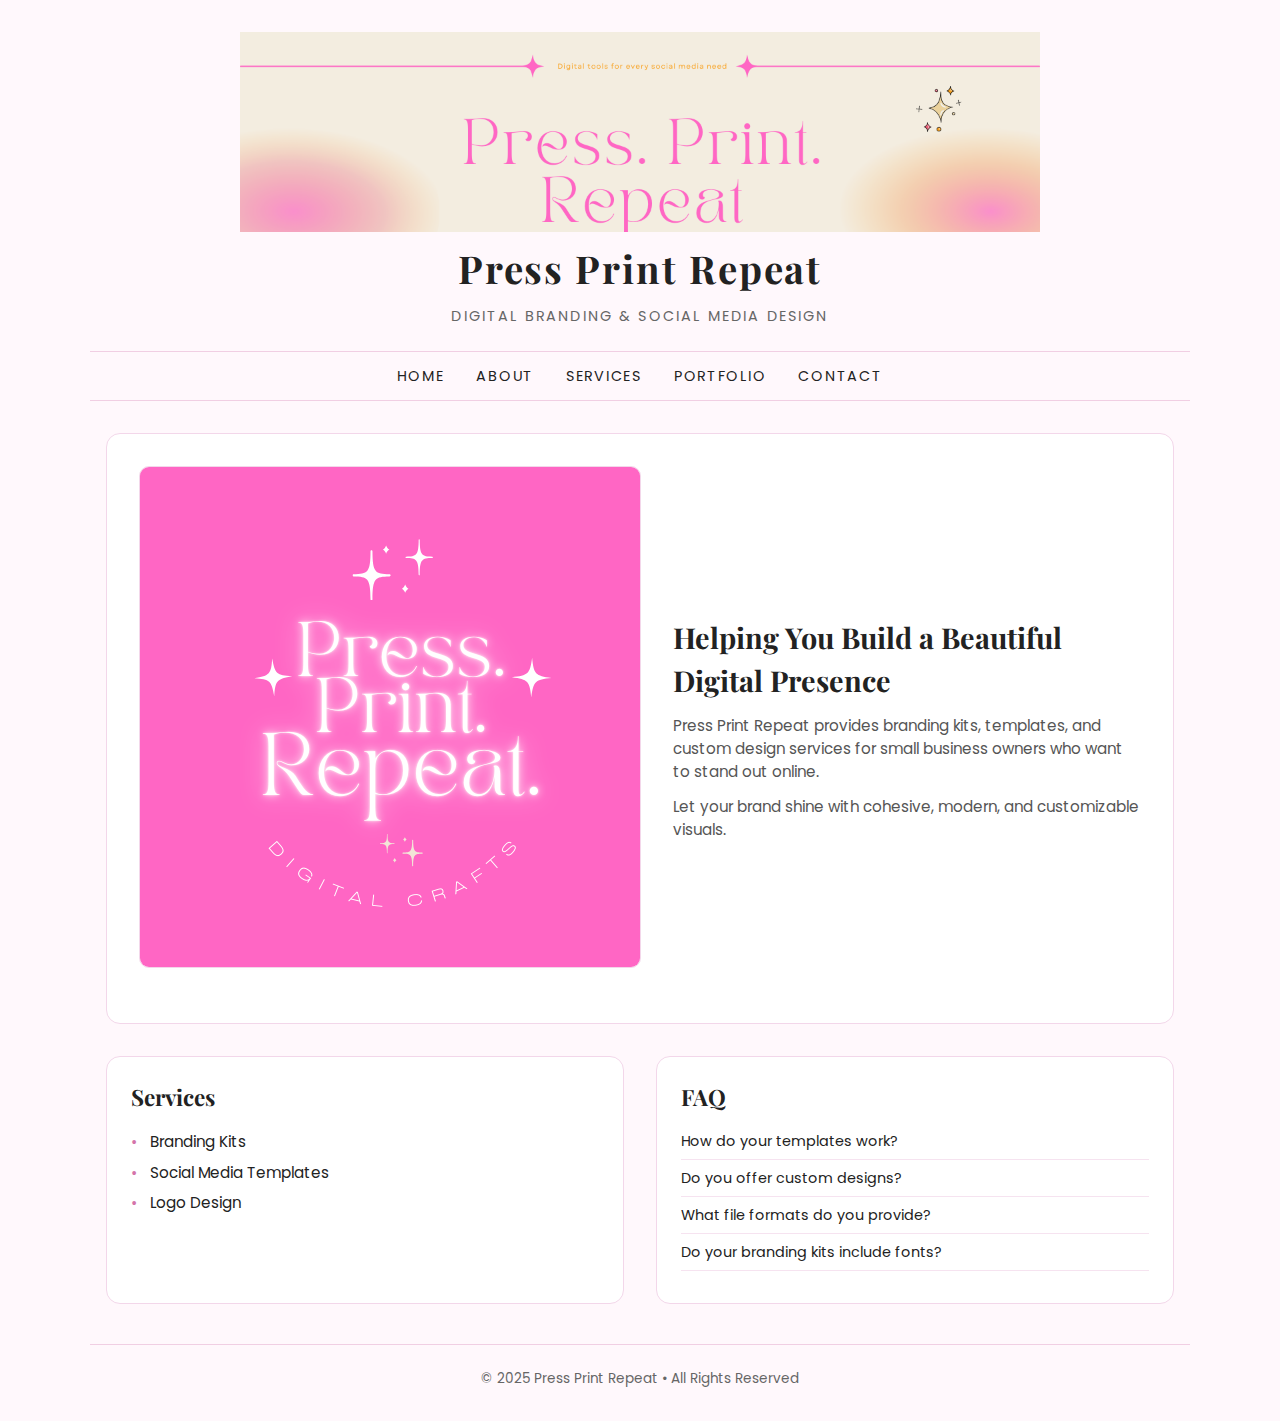
<file: PressPrintRepeat/index.html>
<!DOCTYPE html>
<html lang="en">
<head>
    <meta charset="UTF-8">
    <meta name="viewport" content="width=device-width, initial-scale=1.0">
    <title>Press Print Repeat</title>
    <link rel="stylesheet" href="css/style.css">

    <!-- Google Fonts -->
    <link href="https://fonts.googleapis.com/css2?family=Poppins:wght@300;400;600&family=Playfair+Display:wght@400;600&display=swap" rel="stylesheet">
</head>
<body>

    <!-- HEADER -->
    <header class="site-header">
        <img src="assets/images/hero1.png" alt="Press Print Repeat Logo" class="logo">
        <h1>Press Print Repeat</h1>
        <p class="tagline">Digital Branding & Social Media Design</p>
    </header>

    <!-- NAVIGATION -->
    <nav class="main-nav">
        <ul>
            <li><a href="index.html">Home</a></li>
            <li><a href="about.html">About</a></li>
            <li><a href="services.html">Services</a></li>
            <li><a href="portfolio.html">Portfolio</a></li>
            <li><a href="contact.html">Contact</a></li>
        </ul>
    </nav>

    <!-- MAIN CONTENT -->
    <main>

        <!-- HERO / TOP SECTION -->
        <section class="hero-section">
            <div class="hero-images">
               <div class="hero-images">
    <img src="assets/images/ppr-logo2.png" class="hero-img" alt="">
   
</div>

            </div>

            <div class="hero-text">
                <h2>Helping You Build a Beautiful Digital Presence</h2>
                <p>Press Print Repeat provides branding kits, templates, and custom design services for small business owners who want to stand out online.</p>
                <p>Let your brand shine with cohesive, modern, and customizable visuals.</p>
            </div>
        </section>

        <!-- SERVICES + FAQ ROW -->
        <div class="info-row">
            <!-- SERVICES SECTION -->
            <section class="services-section">
                <h2>Services</h2>
                <ul>
                    <li>Branding Kits</li>
                    <li>Social Media Templates</li>
                    <li>Logo Design</li>
                </ul>
            </section>

            <!-- FAQ SECTION -->
            <section class="faq-section">
                <h2>FAQ</h2>
                <p>How do your templates work?</p>
                <p>Do you offer custom designs?</p>
                <p>What file formats do you provide?</p>
                <p>Do your branding kits include fonts?</p>
            </section>
        </div>

    </main>

    <!-- FOOTER -->
    <footer class="site-footer">
        <p>© 2025 Press Print Repeat • All Rights Reserved</p>
    </footer>

</body>
</html>
</file>
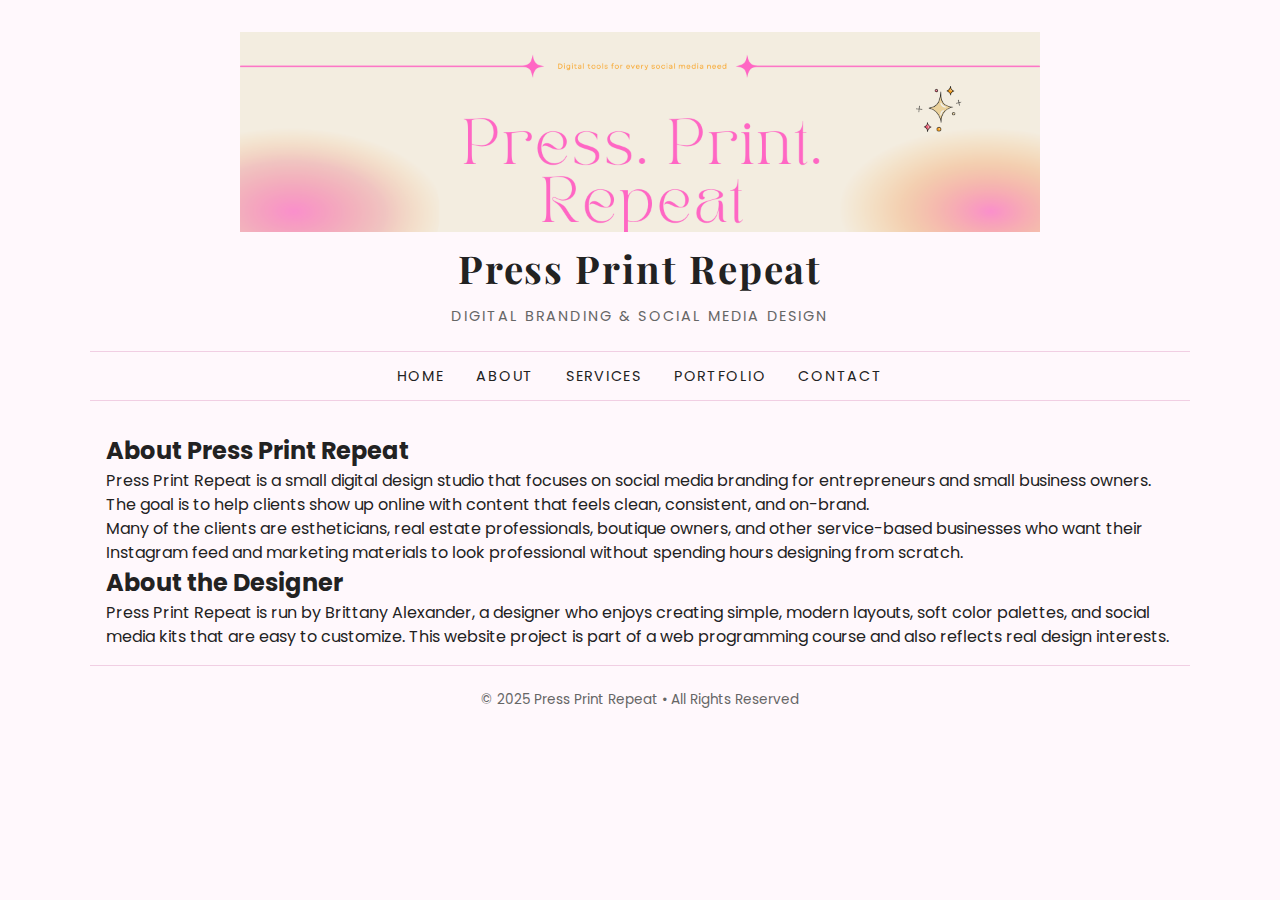
<file: PressPrintRepeat/about.html>
<!DOCTYPE html>
<html lang="en">
<head>
    <meta charset="UTF-8">
    <meta name="viewport" content="width=device-width, initial-scale=1.0">
   
 <!-- Brittany Alexander Student id  7915845-->
    <title>About – Press Print Repeat</title>
    <link rel="stylesheet" href="css/style.css">
    <link href="https://fonts.googleapis.com/css2?family=Poppins:wght@300;400;600&family=Playfair+Display:wght@400;600&display=swap" rel="stylesheet">
</head>
<body>

    <header class="site-header">
        <img src="assets/images/hero1.png" alt="Press Print Repeat Logo" class="logo">
            <h1>Press Print Repeat</h1>
        <p class="tagline">Digital Branding & Social Media Design</p>
    </header>

    <nav class="main-nav">
        <ul>
            <li><a href="index.html">Home</a></li>
            <li><a href="about.html">About</a></li>
            <li><a href="services.html">Services</a></li>
            <li><a href="portfolio.html">Portfolio</a></li>
            <li><a href="contact.html">Contact</a></li>
        </ul>
    </nav>

    <main>
        <section class="page-section">
            <h2>About Press Print Repeat</h2>
            <p>
                Press Print Repeat is a small digital design studio that focuses on social media branding
                for entrepreneurs and small business owners. The goal is to help clients show up online
                with content that feels clean, consistent, and on-brand.
            </p>
            <p>
                Many of the clients are estheticians, real estate professionals, boutique owners, and
                other service-based businesses who want their Instagram feed and marketing materials to
                look professional without spending hours designing from scratch.
            </p>
        </section>

        <section class="page-section">
            <h2>About the Designer</h2>
            <p>
                Press Print Repeat is run by Brittany Alexander, a designer who enjoys creating
                simple, modern layouts, soft color palettes, and social media kits that are easy to customize.
                This website project is part of a web programming course and also reflects real design interests.
            </p>
        </section>
    </main>

    <footer class="site-footer">
        <p>© 2025 Press Print Repeat • All Rights Reserved</p>
    </footer>

</body>
</html>
</file>
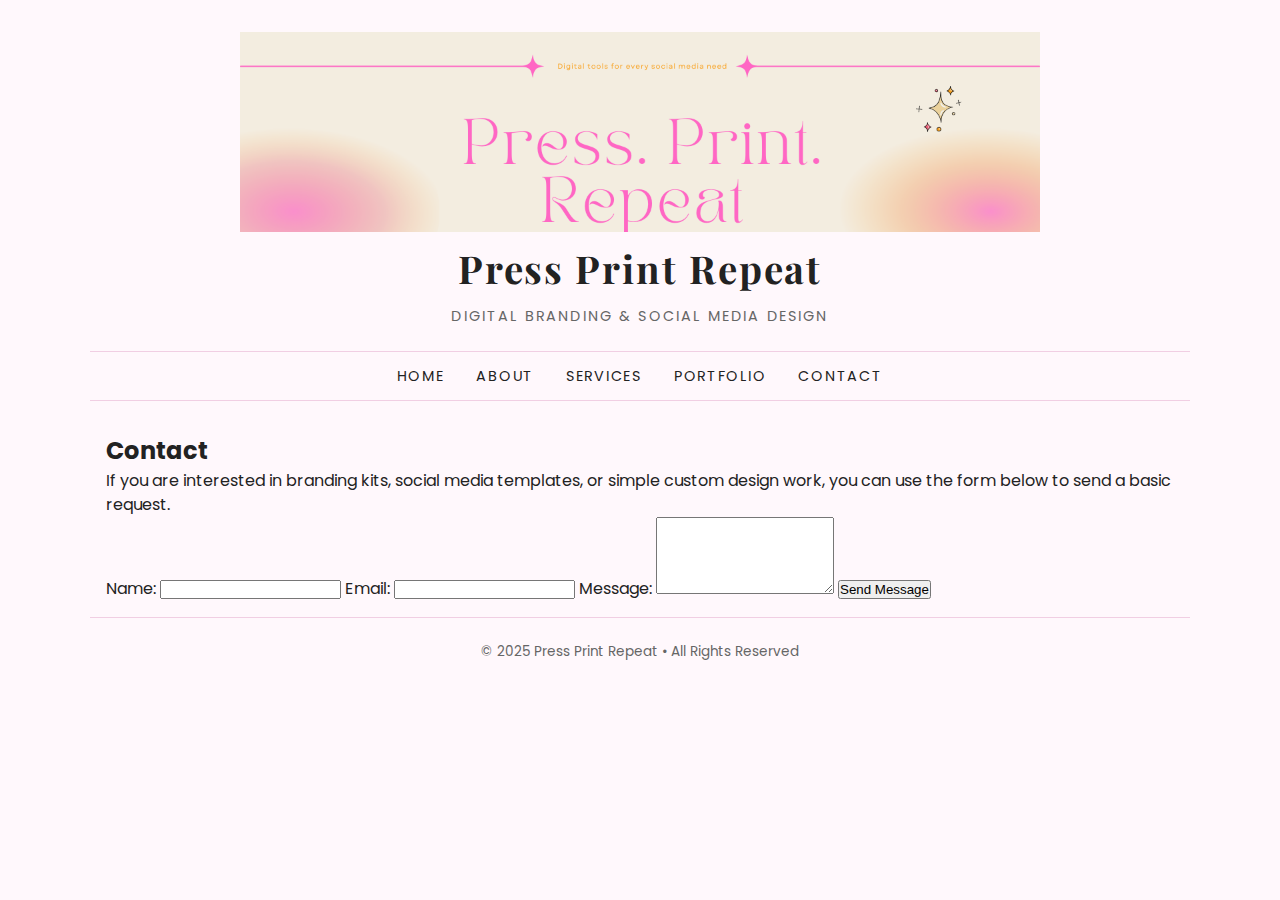
<file: PressPrintRepeat/contact.html>
<!DOCTYPE html>
<html lang="en">
<head>
    <meta charset="UTF-8">
    <meta name="viewport" content="width=device-width, initial-scale=1.0">
    <title>Contact – Press Print Repeat</title>
    <link rel="stylesheet" href="css/style.css">
    <link href="https://fonts.googleapis.com/css2?family=Poppins:wght@300;400;600&family=Playfair+Display:wght@400;600&display=swap" rel="stylesheet">
</head>
<body>

    <header class="site-header">
        <img src="assets/images/hero1.png" alt="Press Print Repeat Logo" class="logo">
    <h1>Press Print Repeat</h1>
        <p class="tagline">Digital Branding & Social Media Design</p>
    </header>

    <nav class="main-nav">
        <ul>
            <li><a href="index.html">Home</a></li>
            <li><a href="about.html">About</a></li>
            <li><a href="services.html">Services</a></li>
            <li><a href="portfolio.html">Portfolio</a></li>
            <li><a href="contact.html">Contact</a></li>
        </ul>
    </nav>

    <main>
        <section class="page-section">
            <h2>Contact</h2>
            <p>
                If you are interested in branding kits, social media templates, or simple custom
                design work, you can use the form below to send a basic request.
            </p>
        </section>

        <section class="page-section">
            <form class="contact-form">
                <label for="name">Name:</label>
                <input id="name" type="text">

                <label for="email">Email:</label>
                <input id="email" type="email">

                <label for="message">Message:</label>
                <textarea id="message" rows="5"></textarea>

                <button type="submit">Send Message</button>
            </form>
        </section>
    </main>

    <footer class="site-footer">
        <p>© 2025 Press Print Repeat • All Rights Reserved</p>
    </footer>

</body>
</html>
</file>
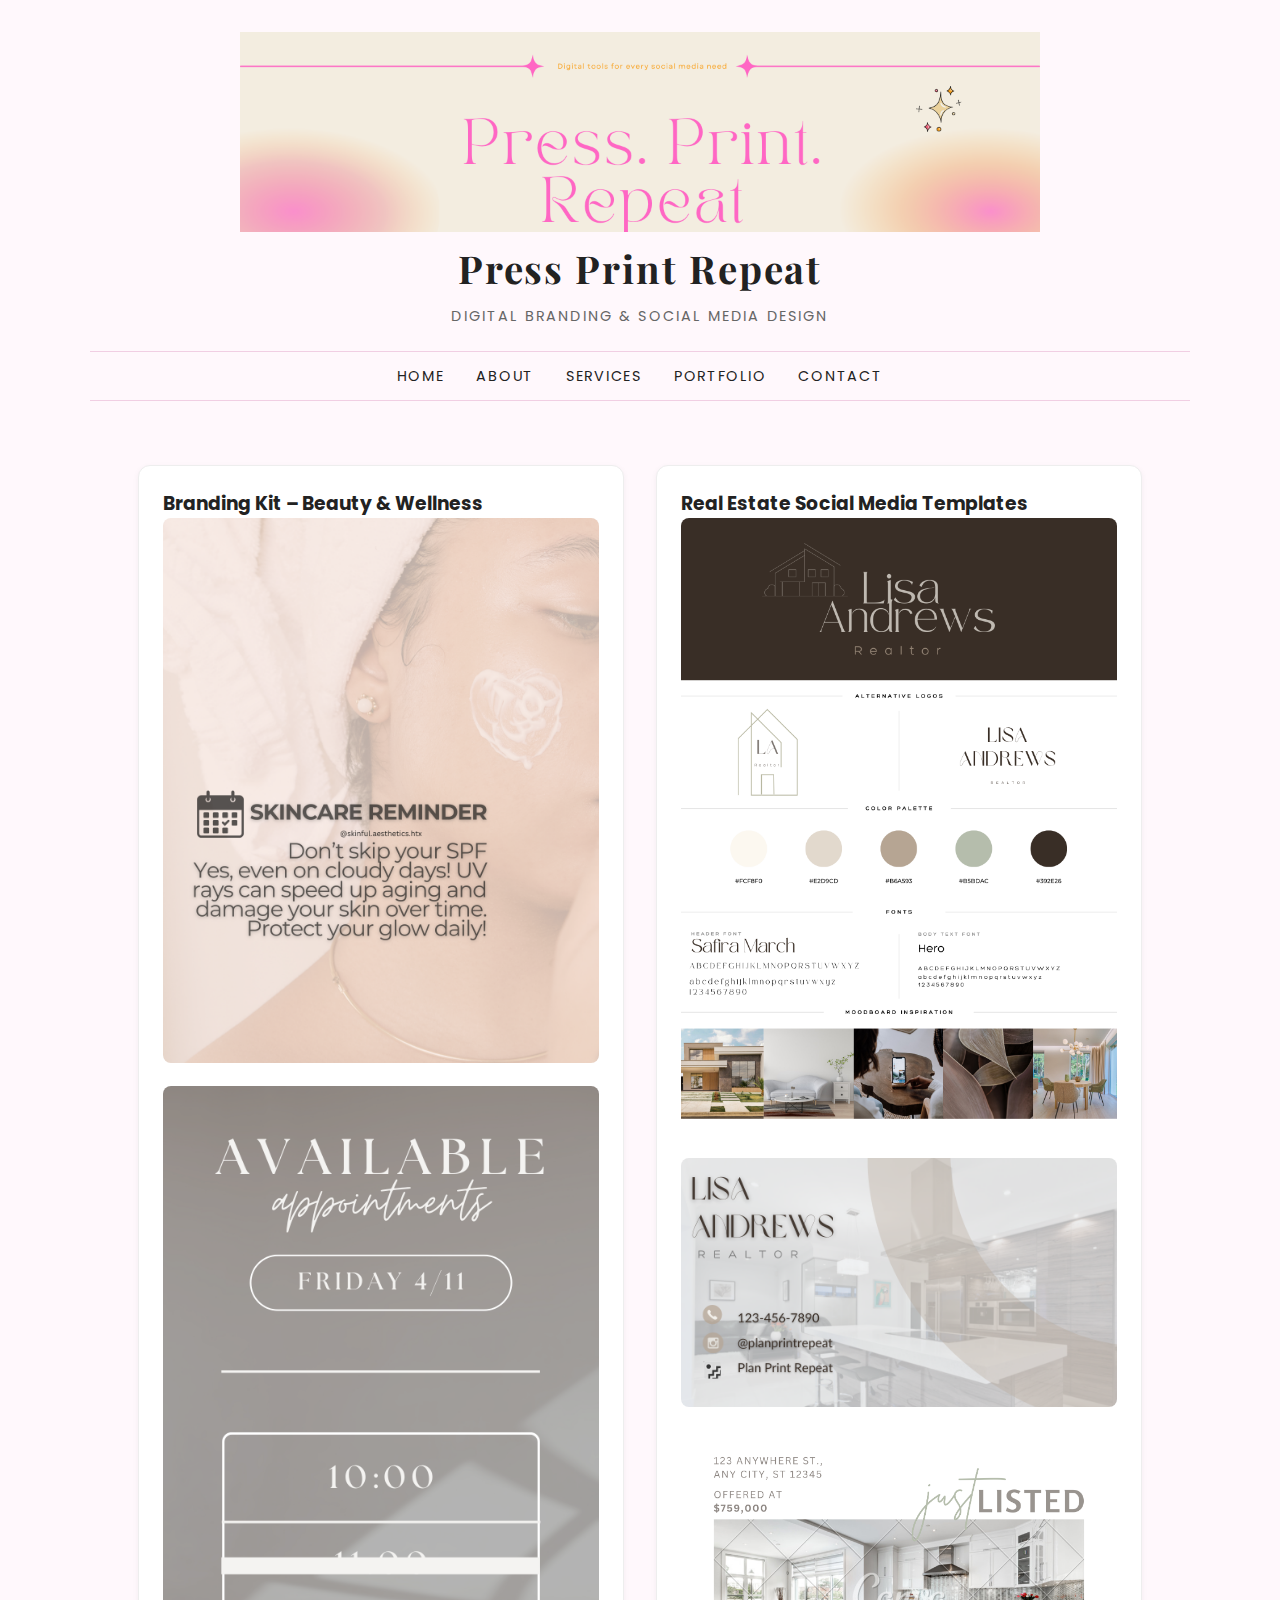
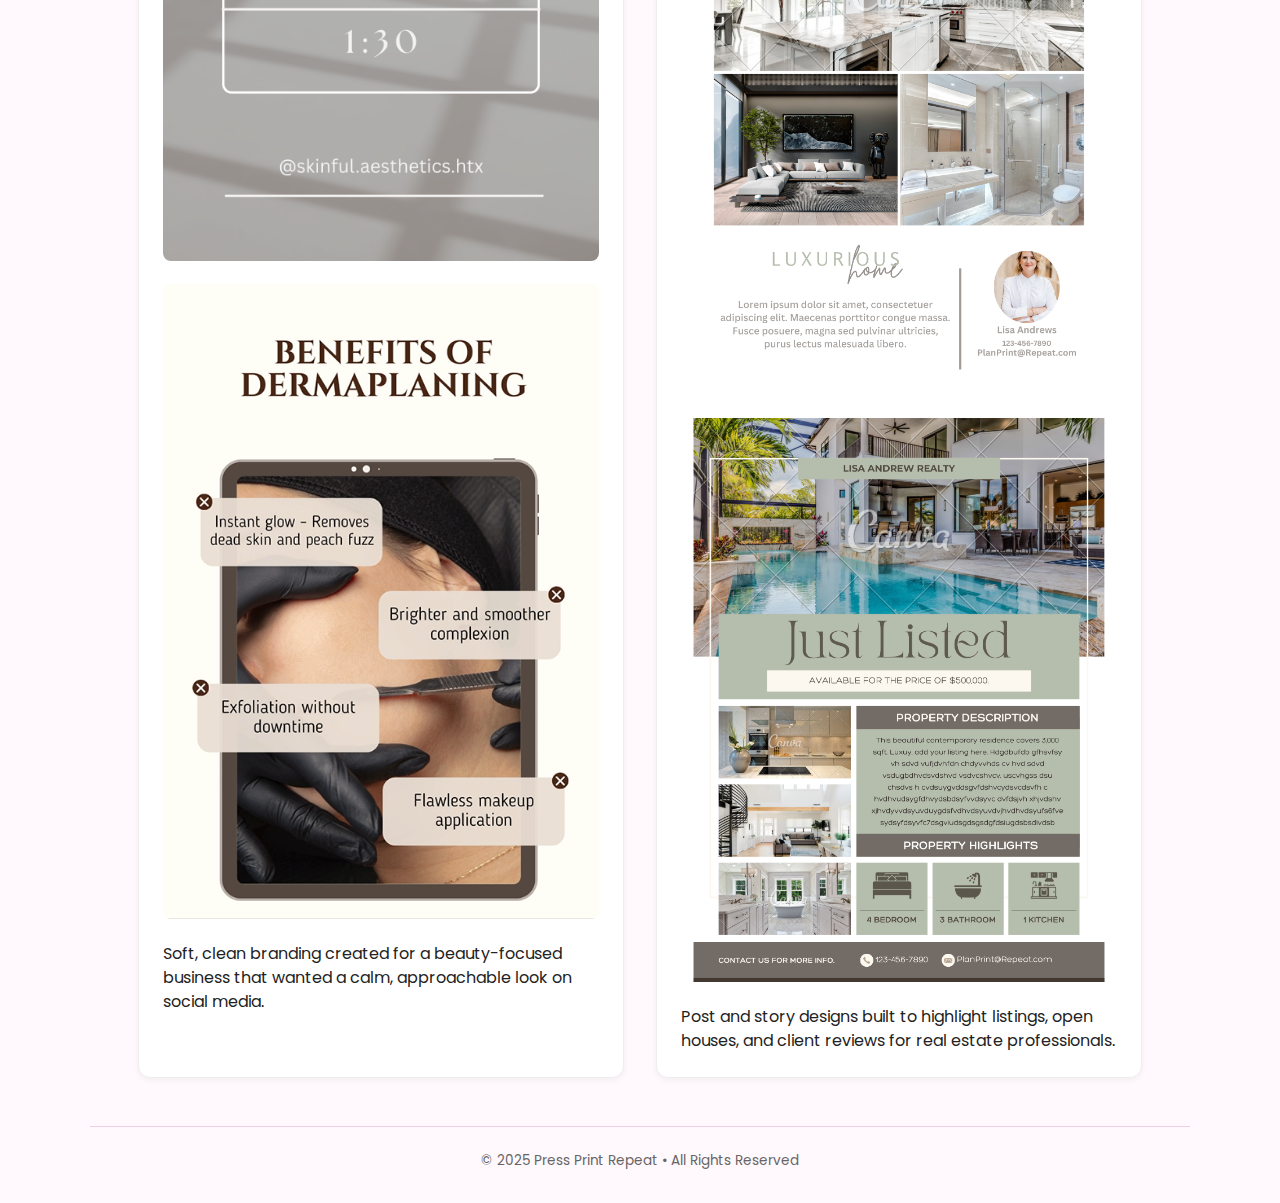
<file: PressPrintRepeat/portfolio.html>
<!DOCTYPE html>
<html lang="en">
<head>
    <meta charset="UTF-8">
    <meta name="viewport" content="width=device-width, initial-scale=1.0">
    <title>Portfolio – Press Print Repeat</title>
    <link rel="stylesheet" href="css/style.css">
    <link href="https://fonts.googleapis.com/css2?family=Poppins:wght@300;400;600&family=Playfair+Display:wght@400;600&display=swap" rel="stylesheet">
</head>
<body>

    <header class="site-header">
        <img src="assets/images/hero1.png" alt="Press Print Repeat Logo" class="logo">
            <h1>Press Print Repeat</h1>
        <p class="tagline">Digital Branding & Social Media Design</p>
    </header>

    <nav class="main-nav">
        <ul>
            <li><a href="index.html">Home</a></li>
            <li><a href="about.html">About</a></li>
            <li><a href="services.html">Services</a></li>
            <li><a href="portfolio.html">Portfolio</a></li>
            <li><a href="contact.html">Contact</a></li>
        </ul>
    </nav>

    <main>
        <section class="page-section portfolio-grid">

  <article class="card">
    <h3>Branding Kit – Beauty & Wellness</h3>
    <img src="assets/portfolio/wellness.png" alt="Soft branding visuals for wellness business">
    <img src="assets/portfolio/wellness4.png" alt="Additional branding visuals for wellness business">
    <img src="assets/portfolio/wellness3.png" alt="Branded social media post for wellness business">
    <p>Soft, clean branding created for a beauty-focused business that wanted a calm, approachable look on social media.</p>
  </article>

  <article class="card">
    <h3>Real Estate Social Media Templates</h3>
    <img src="assets/portfolio/client.png" alt="Real estate social media template design">
    <img src="assets/portfolio/client1.png" alt="Real estate post design">
    <img src="assets/portfolio/client3.png" alt="Real estate testimonial template">
    <img src="assets/portfolio/client4.png" alt="Real estate open house announcement design">
    <p>Post and story designs built to highlight listings, open houses, and client reviews for real estate professionals.</p>
  </article>

</section>
    </main>

    <footer class="site-footer">
        <p>© 2025 Press Print Repeat • All Rights Reserved</p>
    </footer>

</body>
</html>
</file>
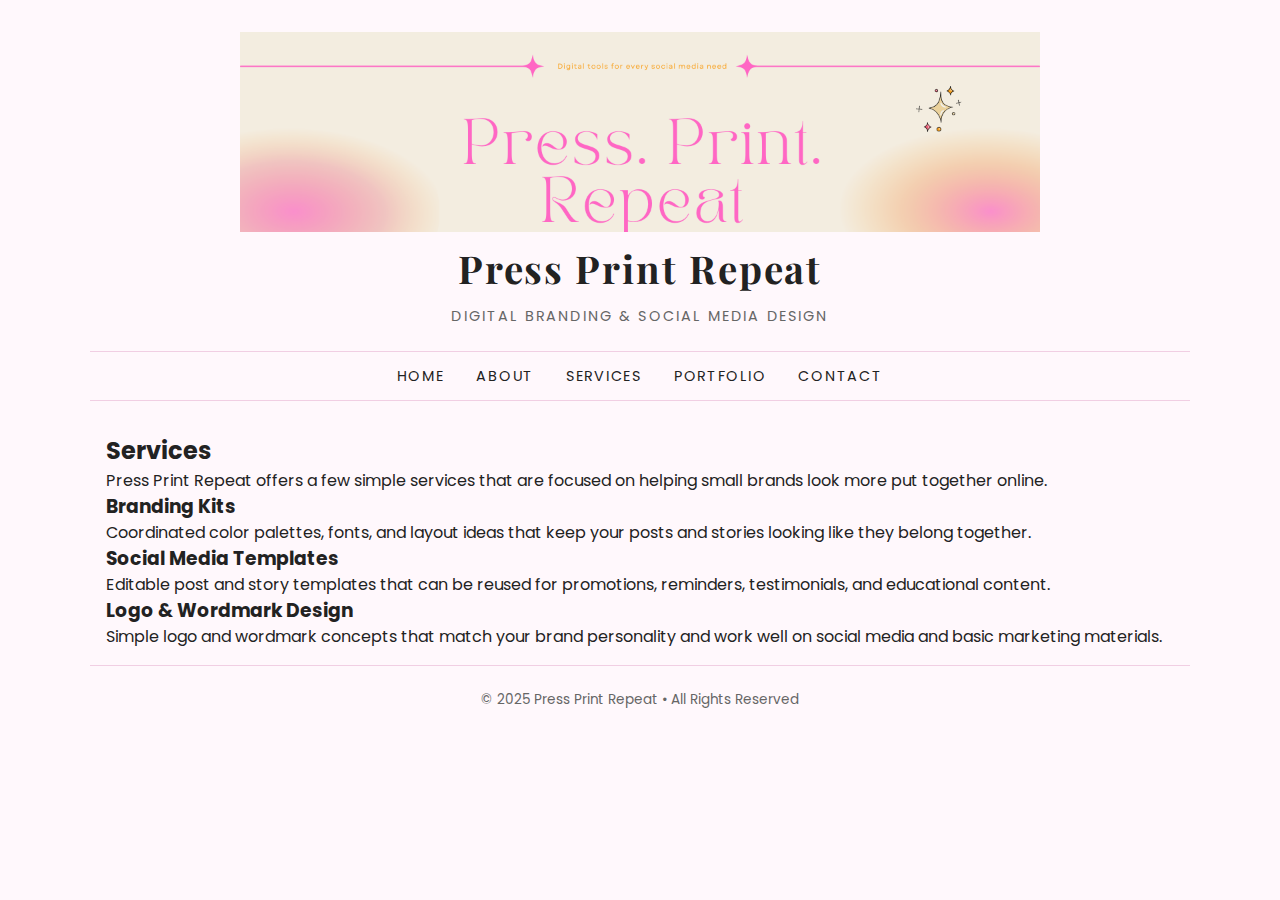
<file: PressPrintRepeat/services.html>
<!DOCTYPE html>
<html lang="en">
<head>
    <meta charset="UTF-8">
    <meta name="viewport" content="width=device-width, initial-scale=1.0">
    <title>Services – Press Print Repeat</title>
    <link rel="stylesheet" href="css/style.css">
    <link href="https://fonts.googleapis.com/css2?family=Poppins:wght@300;400;600&family=Playfair+Display:wght@400;600&display=swap" rel="stylesheet">
</head>
<body>

    <header class="site-header">
        <img src="assets/images/hero1.png" alt="Press Print Repeat Logo" class="logo">
           <h1>Press Print Repeat</h1>
        <p class="tagline">Digital Branding & Social Media Design</p>
    </header>

    <nav class="main-nav">
        <ul>
            <li><a href="index.html">Home</a></li>
            <li><a href="about.html">About</a></li>
            <li><a href="services.html">Services</a></li>
            <li><a href="portfolio.html">Portfolio</a></li>
            <li><a href="contact.html">Contact</a></li>
        </ul>
    </nav>

    <main>
        <section class="page-section">
            <h2>Services</h2>
            <p>
                Press Print Repeat offers a few simple services that are focused on helping small brands
                look more put together online.
            </p>
        </section>

        <section class="page-section service-list">
            <h3>Branding Kits</h3>
            <p>
                Coordinated color palettes, fonts, and layout ideas that keep your posts and stories
                looking like they belong together.
            </p>

            <h3>Social Media Templates</h3>
            <p>
                Editable post and story templates that can be reused for promotions, reminders,
                testimonials, and educational content.
            </p>

            <h3>Logo & Wordmark Design</h3>
            <p>
                Simple logo and wordmark concepts that match your brand personality and work well
                on social media and basic marketing materials.
            </p>
        </section>
    </main>

    <footer class="site-footer">
        <p>© 2025 Press Print Repeat • All Rights Reserved</p>
    </footer>

</body>
</html>
</file>
<file: PressPrintRepeat/css/style.css>
/* ===== Basic Reset ===== */

* {
    box-sizing: border-box;
    margin: 0;
    padding: 0;
}

body {
    font-family: "Poppins", Arial, sans-serif;
    background-color: #fff8fc;   /* very light pink */
    color: #222222;
    line-height: 1.5;
}

/* ===== Layout Containers ===== */

main,
.site-header,
.main-nav,
.site-footer {
    max-width: 1100px;
    margin: 0 auto;
    padding: 0 1rem;
}

/* ===== Header ===== */

.site-header {
    text-align: center;
    padding: 2rem 0 1.5rem 0;
}

.site-header h1 {
    font-family: "Playfair Display", serif;
    font-size: 2.4rem;
    letter-spacing: 0.05em;
}

.logo {
    width: 800px;
    height: auto;
    display: block;
    margin: 0 auto 0.5rem auto;
}

.tagline {
    font-size: 0.9rem;
    text-transform: uppercase;
    letter-spacing: 0.15em;
    color: #666666;
    margin-top: 0.5rem;
}

/* ===== Navigation ===== */

.main-nav {
    border-top: 1px solid #f1cfe3;
    border-bottom: 1px solid #f1cfe3;
    margin-bottom: 2rem;
    padding: 0.75rem 0;
}

.main-nav ul {
    list-style: none;
    display: flex;
    justify-content: center;
    gap: 2rem;
    flex-wrap: wrap;
}

.main-nav a {
    text-decoration: none;
    text-transform: uppercase;
    font-size: 0.9rem;
    letter-spacing: 0.12em;
    color: #222222;
    padding-bottom: 0.2rem;
    border-bottom: 2px solid transparent;
}

.main-nav a:hover {
    color: #d474aa;
    border-color: #d474aa;
}

/* ===== Hero Section ===== */

.hero-section {
    display: flex;
    gap: 2rem;
    background-color: #ffffff;
    padding: 2rem;
    margin-bottom: 2rem;
    border-radius: 14px;
    border: 1px solid #f3d7ea;
}

.hero-image {
    flex: 1;
    display: flex;
    flex-direction: column;
   justify-content: center;
}

.hero-img {
    width: 100%;
    height: auto;
    border-radius: 10px;
    border: 1px solid #f3d7ea;
    margin-bottom: 1rem;
}



.hero-text {
    flex: 1.2;
    display: flex;
    flex-direction: column;
    justify-content: center;
    gap: 0.8rem;
}

.hero-text h2 {
    font-family: "Playfair Display", serif;
    font-size: 1.8rem;
}

.hero-text p {
    font-size: 0.95rem;
    color: #555555;
}

/* ===== Services + FAQ Row ===== */

.info-row {
    display: flex;
    gap: 2rem;
    margin-bottom: 2.5rem;
}

.services-section,
.faq-section {
    flex: 1;
    background-color: #ffffff;
    padding: 1.5rem;
    border-radius: 14px;
    border: 1px solid #f3d7ea;
}

.services-section h2,
.faq-section h2 {
    font-family: "Playfair Display", serif;
    font-size: 1.4rem;
    margin-bottom: 1rem;
}


/* ===== Portfolio Grid ===== */
.portfolio-grid {
  display: grid;
  grid-template-columns: repeat(auto-fit, minmax(300px, 1fr));
  gap: 2rem;
  padding: 2rem;
}

.card img,
.card video {
  width: 100%;
  height: auto;
  margin-bottom: 1rem;
  border-radius: 8px;
}

.card {
  background-color: #fff;
  padding: 1.5rem;
  border: 1px solid #eee;
  border-radius: 12px;
  box-shadow: 0 2px 6px rgba(0,0,0,0.05);

}
/* Services list */

.services-section ul {
    list-style: none;
    display: flex;
    flex-direction: column;
    gap: 0.5rem;
}

.services-section li {
    font-size: 0.95rem;
    position: relative;
    padding-left: 1.2rem;
}

.services-section li::before {
    content: "•";
    position: absolute;
    left: 0;
    top: 0;
    color: #d474aa;
}

/* FAQ text */

.faq-section p {
    font-size: 0.9rem;
    margin-bottom: 0.5rem;
    padding-bottom: 0.4rem;
    border-bottom: 1px solid #f6e3f0;
}

/* ===== Footer ===== */

.site-footer {
    text-align: center;
    font-size: 0.85rem;
    color: #666666;
    border-top: 1px solid #f1cfe3;
    padding: 1.5rem 0 2rem 0;
    margin-top: 1rem;
}

/* ===== Responsive Styles ===== */

/* Tablet */
@media (max-width: 850px) {
    .hero-section {
        flex-direction: column;
    }

    .hero-images {
        flex-direction: row;
    }

    .img-box {
        height: 140px;
    }

    .info-row {
        flex-direction: column;
    }
}

/* Phone */
@media (max-width: 600px) {
    .site-header h1 {
        font-size: 2rem;
    }

    .hero-section {
        padding: 1.5rem;
    }

    .main-nav ul {
        flex-direction: column;
        gap: 0.5rem;
    }
}
</file>
